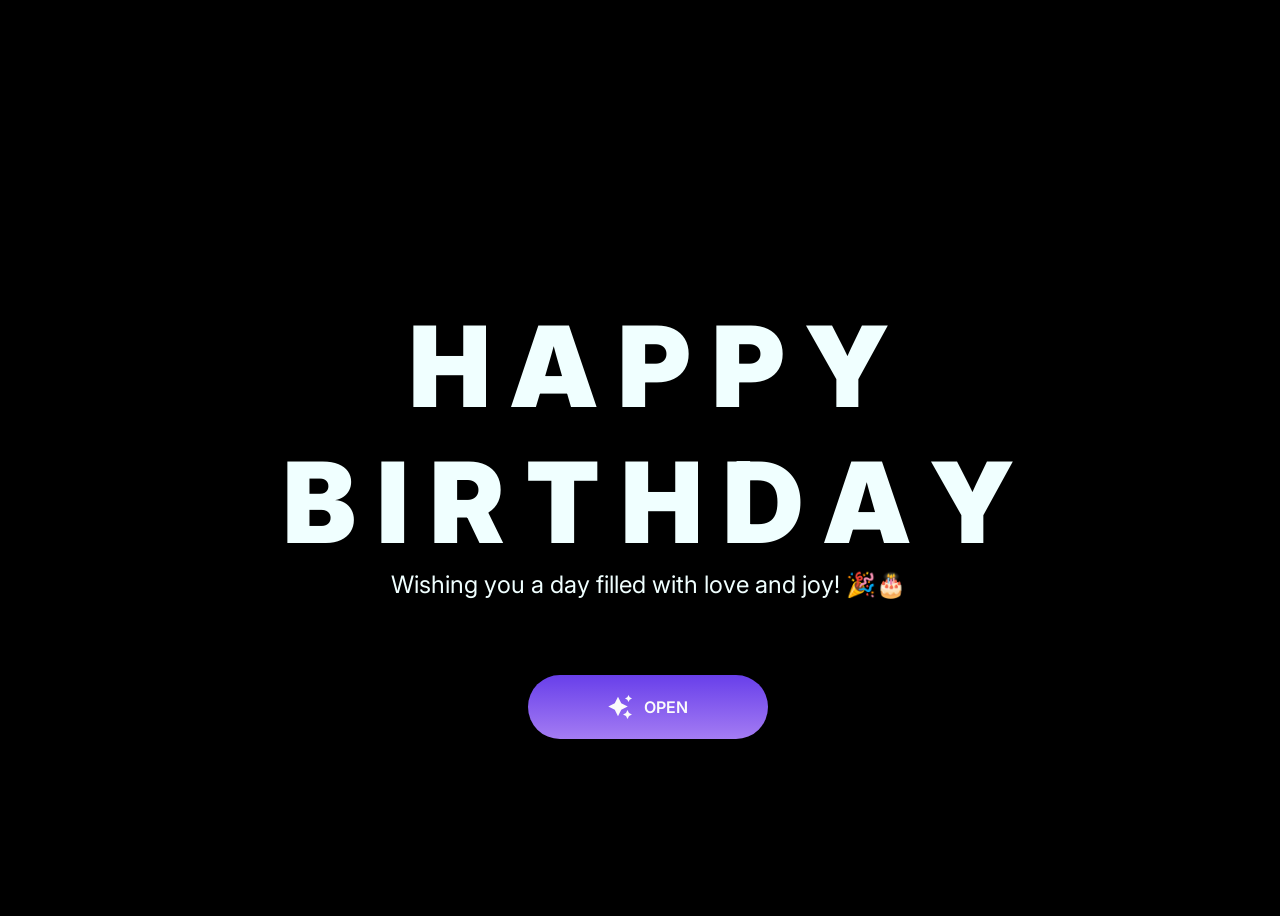
<file: birthday/website/HAPPY-BIRTHDAY-v3-main/index.html>
<!DOCTYPE html>
<html lang="en">

<head>
    <meta charset="UTF-8">
    <meta http-equiv="X-UA-Compatible" content="IE=edge">
    <meta name="viewport" content="width=device-width, initial-scale=1.0">
    <meta name="title" content="HAPPY BIRTHDAY v3 | Aoudumber Bade">
    <meta name="github" content="https://github.com/Aoudumber-Bade">
    <title>HAPPY BIRTHDAY v3 | Aoudumber Bade</title>
    <link rel="stylesheet" href="css/style.css">
    <link rel="icon" href="img/flowers.png" type="image/x-icon">

</head>

<body style="display: flex; justify-content: center; align-items: center; height: 100vh;">
    <div class="greetings">
        <span>H</span>
        <span>A</span>
        <span>P</span>
        <span>P</span>
        <span>Y</span>
    </div>
    <div class="greetings">
        <span>B</span>
        <span>I</span>
        <span>R</span>
        <span>T</span>
        <span>H</span>
        <span>D</span>
        <span>A</span>
        <span>Y</span>
    </div>
    <div style="text-align: center;" class="description">
        <span>Wishing you a day filled with love and joy! 🎉🎂</span>
    </div>
     <!-- Button -->
  <div style="position: absolute; top: 75vh; width: 100%; display: flex; justify-content: center;">
    <a href="./heartcaputre.html" class="btn">
      <svg height="24" width="24" fill="#FFFFFF" viewBox="0 0 24 24" data-name="Layer 1" id="Layer_1" class="sparkle">
        <path
          d="M10,21.236,6.755,14.745.264,11.5,6.755,8.255,10,1.764l3.245,6.491L19.736,11.5l-6.491,3.245ZM18,21l1.5,3L21,21l3-1.5L21,18l-1.5-3L18,18l-3,1.5ZM19.333,4.667,20.5,7l1.167-2.333L24,3.5,21.667,2.333,20.5,0,19.333,2.333,17,3.5Z">
        </path>
      </svg>

      <span class="text">OPEN</span>
    </a>
  </div>

    <!-- Credits -->
    
</body>

</html>
</file>
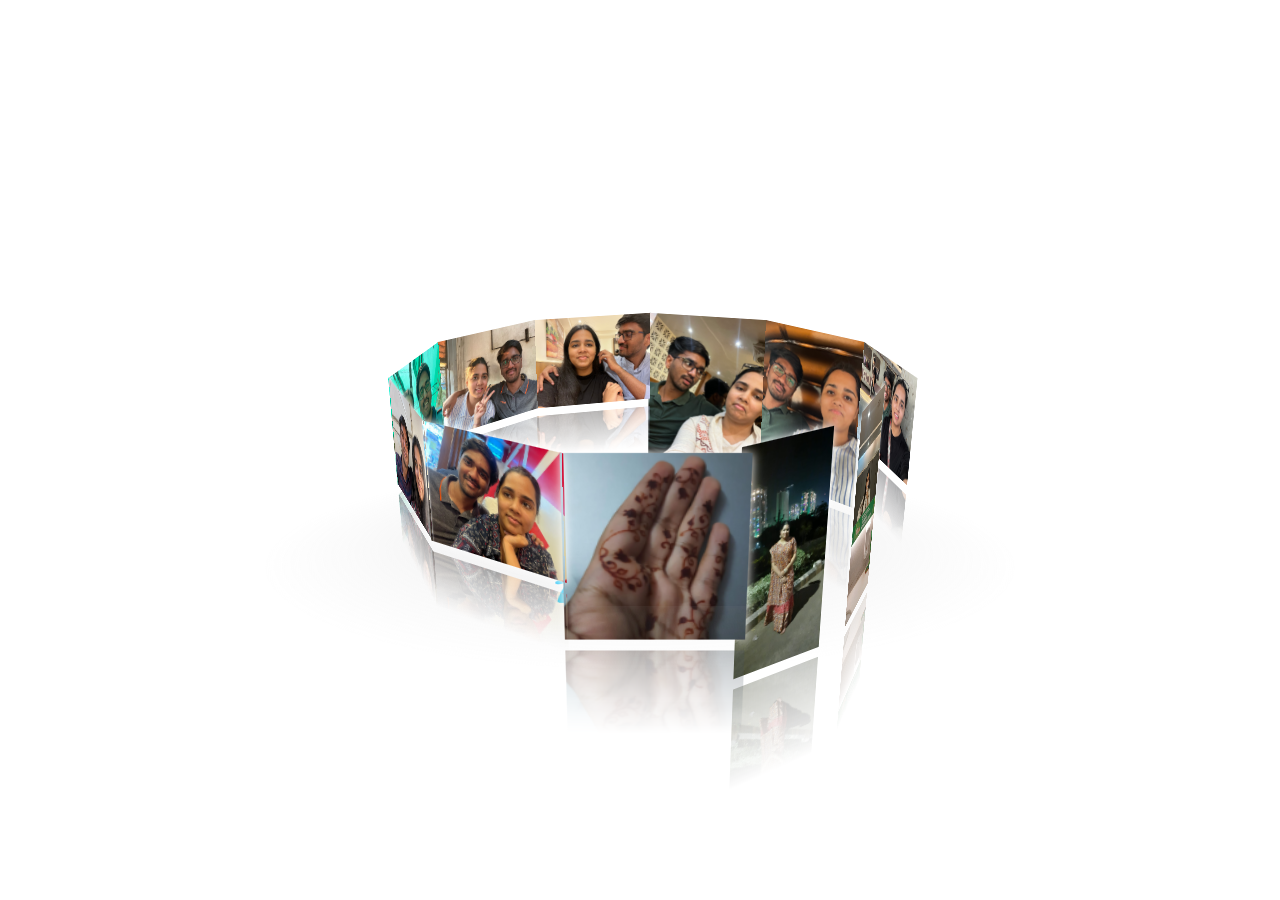
<file: birthday/website/birthday/love/index.html>
<!DOCTYPE html>
<html lang="vi">
<head>
    <meta charset="UTF-8">
    <meta http-equiv="X-UA-Compatible" content="IE=edge">
    <meta name="viewport" content="width=device-width, initial-scale=1.0">
    <title>Birthday</title>
    <link rel="shortcut icon" href="./icon.png" type="image/x-icon">
    <link rel="stylesheet" href="main.css">
    <link rel="preconnect" href="https://fonts.googleapis.com">
    <link rel="preconnect" href="https://fonts.gstatic.com" crossorigin>
    <link href="https://fonts.googleapis.com/css2?family=Dancing+Script&display=swap" rel="stylesheet">
</head>
<body>
    <div id="drag-container">
        <div id="spin-container">
            <img src="./images/r1.JPG" alt="">
            <img src="./images/r2.JPG" alt="">
            <img src="./images/r3.JPG" alt="">
            <img src="./images/r4.jpg" alt="">
            <img src="./images/r5.jpg" alt="">
            <img src="./images/r6.jpg" alt="">
            <img src="./images/r7.jpg" alt="">
            <img src="./images/r8.jpg" alt="">
            <img src="./images/r9.jpg" alt="">
            <img src="./images/r10.jpg" alt="">
            <img src="./images/r11.jpg" alt="">
            <p>Happy Birthday Minnii Babbyy</p>
        </div>
        <div id="ground"></div>
    </div>
    
    <div id="music-container"></div>
    <!-- <div id="canva">
        <canvas id="canvas"></canvas>
    </div> -->

    <!-- Audio tự động phát -->
    <audio id="myAudio" autoplay playsinline>
        <source src="music/setlove.mp3" type="audio/mpeg">
        <source src="music/setlove.ogg" type="audio/ogg">
    </audio>

    <script src="main.js"></script>

    <script>
        window.onload = function() {
            var audio = document.getElementById("myAudio");
            audio.muted = false;
            audio.play().catch(function(e) {
                console.log('Audio playback failed:', e);
            });

            // Hiệu ứng pháo hoa và trái tim
            const canvas = document.getElementById("canvas");
            const ctx = canvas.getContext("2d");
            canvas.width = window.innerWidth;
            canvas.height = window.innerHeight;

            function random(min, max) {
                return Math.random() * (max - min) + min;
            }

            function Firework(x, y) {
                this.x = x;
                this.y = y;
                this.radius = random(2, 4);
                this.color = `hsl(${random(0, 360)}, 100%, 50%)`;
                this.vx = random(-3, 3);
                this.vy = random(-3, 3);
                this.life = 100;
            }

            Firework.prototype.draw = function () {
                ctx.beginPath();
                ctx.arc(this.x, this.y, this.radius, 0, Math.PI * 2);
                ctx.fillStyle = this.color;
                ctx.fill();
            };

            Firework.prototype.update = function () {
                this.x += this.vx;
                this.y += this.vy;
                this.life--;
            };

            function Heart(x, y) {
                this.x = x;
                this.y = y;
                this.size = random(20, 40);
                this.color = 'red';
                this.vy = random(-2, -1);
                this.opacity = 1;
            }

            Heart.prototype.draw = function () {
                ctx.beginPath();
                ctx.moveTo(this.x, this.y);
                ctx.bezierCurveTo(this.x - this.size / 2, this.y - this.size / 2, this.x - this.size, this.y + this.size / 3, this.x, this.y + this.size);
                ctx.bezierCurveTo(this.x + this.size, this.y + this.size / 3, this.x + this.size / 2, this.y - this.size / 2, this.x, this.y);
                ctx.fillStyle = this.color;
                ctx.globalAlpha = this.opacity;
                ctx.fill();
                ctx.globalAlpha = 1;
            };

            Heart.prototype.update = function () {
                this.y += this.vy;
                this.opacity -= 0.01;
            };

            let fireworks = [];
            let hearts = [];

            function animate() {
                ctx.clearRect(0, 0, canvas.width, canvas.height);
                if (Math.random() < 0.1) {
                    fireworks.push(new Firework(random(0, canvas.width), random(0, canvas.height)));
                }
                if (Math.random() < 0.05) {
                    hearts.push(new Heart(random(0, canvas.width), canvas.height));
                }

                fireworks.forEach((firework, index) => {
                    firework.draw();
                    firework.update();
                    if (firework.life <= 0) {
                        fireworks.splice(index, 1);
                    }
                });

                hearts.forEach((heart, index) => {
                    heart.draw();
                    heart.update();
                    if (heart.opacity <= 0) {
                        hearts.splice(index, 1);
                    }
                });

                requestAnimationFrame(animate);
            }
            animate();
        };
    </script>
</body>
</html>
</file>
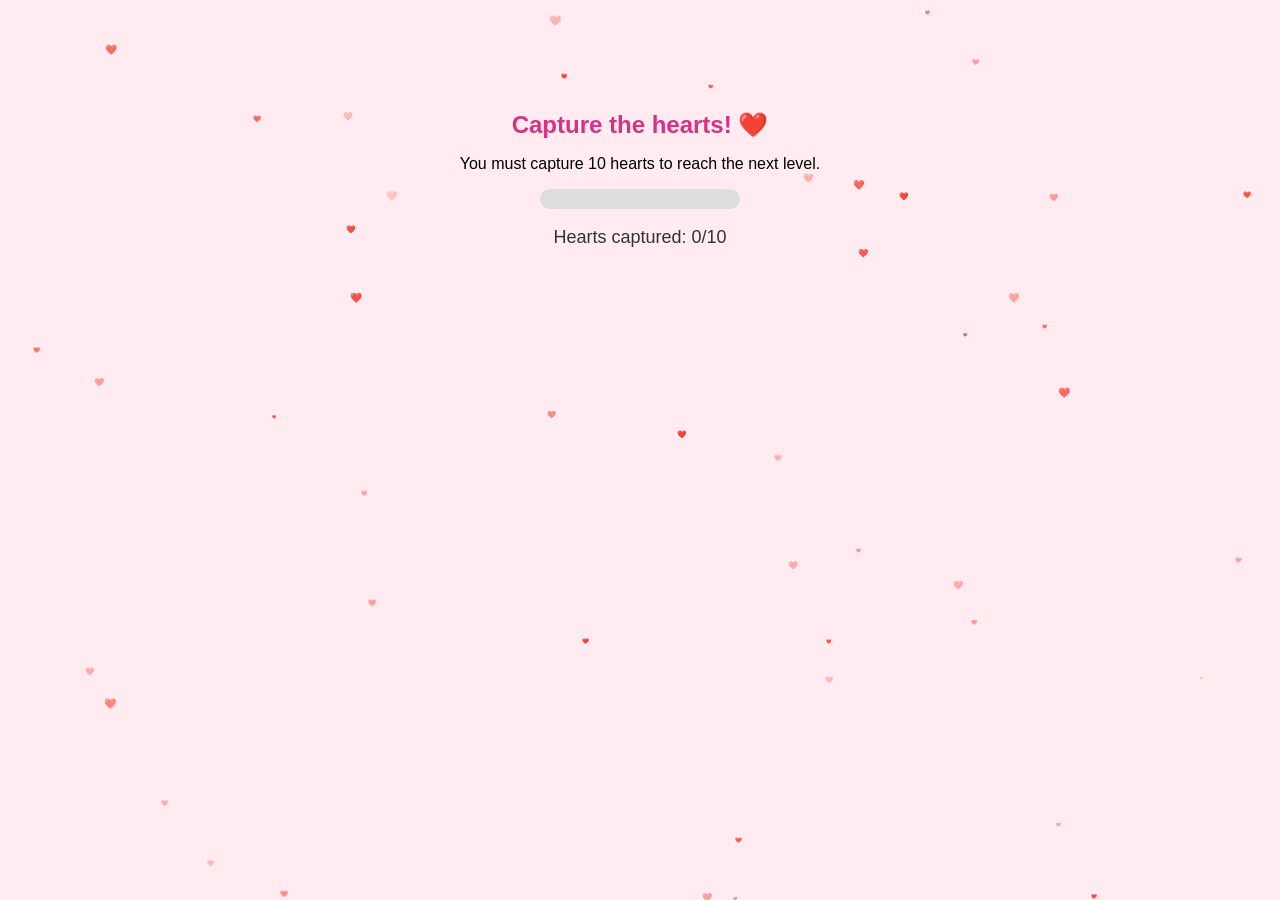
<file: birthday/website/HAPPY-BIRTHDAY-v3-main/heartcaputre.html>
<!DOCTYPE html>
<html lang="en">
<head>
    <meta charset="UTF-8">
    <meta name="viewport" content="width=device-width, initial-scale=1.0">
    <meta name="title" content="HAPPY BIRTHDAY v3 | Aoudumber Bade">
    <meta name="github" content="https://github.com/Aoudumber-Bade">
    <title>HAPPY BIRTHDAY v3 | Aoudumber Bade</title>
    <link rel="stylesheet" href="styles2.css">
</head>
<body>
    <!-- <audio id="musica" src="sound/Kurt-La_Mujer_Perfecta.mp3" loop></audio> -->
    <div class="container">
        <h1>Capture the hearts! ❤️</h1>
        <p>You must capture 10 hearts to reach the next level.</p>
        
        <div class="progress-bar">
            <div class="progress"></div>
        </div>

        <p class="counter">Hearts captured: <span id="score">0</span>/10</p>
        
        <div id="game-area"></div>
    </div>

    <canvas id="particles"></canvas>

    <script src="script2.js"></script>
    <script>
        
        </script>
</body>
</html>
</file>
<file: birthday/website/HAPPY-BIRTHDAY-v3-main/css/style.css>
@import url('https://fonts.googleapis.com/css2?family=Poppins:ital,wght@0,500;1,900&display=swap');
@import url('https://fonts.googleapis.com/css2?family=Amita:wght@400;700&family=Archivo:ital,wght@0,100..900;1,100..900&family=Bilbo+Swash+Caps&family=Inter:opsz,wght@14..32,500&family=Noto+Serif:ital,wght@0,100..900;1,100..900&family=Pacifico&family=Poppins:ital,wght@0,100;0,200;0,300;0,400;0,500;0,600;0,700;0,800;0,900;1,100;1,200;1,300;1,400;1,500;1,600;1,700;1,800;1,900&family=Tiro+Devanagari+Marathi:ital@0;1&display=swap');
*{
    font-family: "Inter", sans-serif;
}
body{
    color: azure;
    width: 100%;
    height: 82vh;
    display: flex;
    flex-direction: column;
    align-items: center;
    justify-content: center;
    background-color: black;
    /* padding-top: -30; */
}

.botones{
    padding: 9px;
    border-radius: 80px;
    background-color: transparent;
    border: none;
}

.botones a{
    background-color: #3856ff;
    padding: 15px 30px;
    border-radius: 80px;
    -webkit-border-radius: 80px;
    -moz-border-radius: 80px;
    -ms-border-radius: 80px;
    -o-border-radius: 80px;

}

.botones a:focus{
    background-color: rgb(50, 194, 194);
}

.greetings{
    font-size: 7rem;
    font-weight: 900;
}
.greetings > span{
    animation: glow 2.5s ease-in-out infinite;
}
@keyframes glow{
    0%, 100%{
        color: #fff;
        text-shadow: 0 0 12px #39c6d6, 0 0 50px #39c6d6, 0 0 100px #39c6d6;
    }
    10%, 90%{
        color: #111;
        text-shadow: none;
    }
}
.greetings > span:nth-child(2){
    animation-delay: .2s ;
}
.greetings > span:nth-child(3){
    animation-delay: .4s ;
}
.greetings > span:nth-child(4){
    animation-delay: .6s;
}
.greetings > span:nth-child(5){
    animation-delay: .8s;
}
.greetings > span:nth-child(6){
    animation-delay: 1s;
}
.greetings > span:nth-child(7){
    animation-delay: 1s;
}
.greetings > span:nth-child(8){
    animation-delay: 1s;
}


.description{
    font-size: 1.5rem;
    margin-bottom: 20px;
}

.button a{
    text-decoration: none;
    font-size: 1rem;
    color: #111;
}


.btn {
    border: none;
    width: 15em;
    height: 4em;
    border-radius: 3em;
    display: flex;
    justify-content: center;
    align-items: center;
    gap: 12px;
    background: linear-gradient(0deg, #A47CF3, #683FEA);
    text-decoration: none;
    color: #fff;
    cursor: pointer;
    transition: all 450ms ease-in-out;
}
  
  .sparkle {
    fill: #fbfbfb;
    transition: all 800ms ease;
  }
  
  .text {
    font-weight: 600;
    color: #fbfbfb;
    font-size: medium;
  }
  
  .btn:hover {
    background: linear-gradient(0deg, #A47CF3, #683FEA);
    box-shadow: inset 0px 1px 0px 0px rgba(255, 255, 255, 0.4),
      inset 0px -4px 0px 0px rgba(0, 0, 0, 0.2),
      0px 0px 0px 4px rgba(255, 255, 255, 0.2),
      0px 0px 180px 0px #9917FF;
    transform: translateY(-2px);
  }
  
  .btn:hover .text {
    color: white;
  }
  
  .btn:hover .sparkle {
    fill: white;
    transform: scale(1.2);
  }


@media screen and (max-width:574px){
    .greetings{
        display: block;
        font-size: 4rem;
        font-weight: 800;
        text-align: center;
    }
    .description{
        font-size: 2rem;
    }
    
    .button a{
        font-size: 1rem;
    }
}
</file>
<file: birthday/website/birthday/love/main.css>
@import url('https://fonts.googleapis.com/css2?family=Amita:wght@400;700&family=Archivo:ital,wght@0,100..900;1,100..900&family=Bilbo+Swash+Caps&family=Inter:opsz,wght@14..32,500&family=Noto+Serif:ital,wght@0,100..900;1,100..900&family=Pacifico&family=Poppins:ital,wght@0,100;0,200;0,300;0,400;0,500;0,600;0,700;0,800;0,900;1,100;1,200;1,300;1,400;1,500;1,600;1,700;1,800;1,900&family=Tiro+Devanagari+Marathi:ital@0;1&display=swap');

* {
    margin: 0;
    padding: 0;
  }
  
  html,
  body {
    height: 100%;
    /* for touch screen */
    touch-action: none; 
  }
  
  body {
    overflow: hidden;
    display: -webkit-box;
    display: -ms-flexbox;
    display: flex;
    font-family: "Pacifico", sans-serif;
    background: #ffffff;
    -webkit-perspective: 1000px;
            perspective: 1000px;
    -webkit-transform-style: preserve-3d;
            transform-style: preserve-3d;
  }
  
  #drag-container, #spin-container {
    position: relative;
    display: -webkit-box;
    display: -ms-flexbox;
    display: flex;
    margin: auto;
    -webkit-transform-style: preserve-3d;
            transform-style: preserve-3d;
    -webkit-transform: rotateX(-10deg);
            transform: rotateX(-10deg);
            z-index: 100;
  }
  
  #drag-container img, #drag-container video {
    -webkit-transform-style: preserve-3d;
            transform-style: preserve-3d;
    position: absolute;
    left: 0;
    top: 0;
    max-width: 120%;
    max-height: 120%; 
    line-height: 200px;
    font-size: 50px;
    text-align: center;
    -webkit-box-shadow: 0 0 8px #fff;
            box-shadow: 0 0 8px #fff;
    -webkit-box-reflect: below 10px linear-gradient(transparent, transparent, #0005);
  }
  
  #drag-container img:hover, #drag-container video:hover {
    -webkit-box-shadow: 0 0 15px #fffd;
            box-shadow: 0 0 15px #fffd;
    -webkit-box-reflect: below 10px linear-gradient(transparent, transparent, #0007);
  }
  
  #drag-container p {
    
    position: absolute;
    top: 100%;
    left: 50%;
    -webkit-transform: translate(-50%,-50%) rotateX(90deg);
            transform: translate(-50%,-50%) rotateX(90deg);
    color: rgb(0, 195, 255);
    animation: fadein ease 15s;
  }

  @keyframes fadein {
      from {
          opacity:0;
          
      }
      to {
          opacity: 1;
          
      }
  }
  
  #ground {
    width: 900px;
    height: 900px;
    position: absolute;
    top: 100%;
    left: 50%;
    -webkit-transform: translate(-50%,-50%) rotateX(90deg);
            transform: translate(-50%,-50%) rotateX(90deg);
    background: -webkit-radial-gradient(center center, farthest-side , #9993, transparent);
  }
  
  #music-container {
    position: absolute;
    top: 0;
    left: 0;
    display: none;
  }
  
  @-webkit-keyframes spin {
    from{
      -webkit-transform: rotateY(0deg);
              transform: rotateY(0deg);
    } to{
      -webkit-transform: rotateY(360deg);
              transform: rotateY(360deg);
    }
  }
  
  @keyframes spin {
    from{
      -webkit-transform: rotateY(0deg);
              transform: rotateY(0deg);
    } to{
      -webkit-transform: rotateY(360deg);
              transform: rotateY(360deg);
    }
  }
  @-webkit-keyframes spinRevert {
    from{
      -webkit-transform: rotateY(360deg);
              transform: rotateY(360deg);
    } to{
      -webkit-transform: rotateY(0deg);
              transform: rotateY(0deg);
    }
  }
  @keyframes spinRevert {
    from{
      -webkit-transform: rotateY(360deg);
              transform: rotateY(360deg);
    } to{
      -webkit-transform: rotateY(0deg);
              transform: rotateY(0deg);
    }
  }

  #canvas {
    background-color:transparent;   
    color: transparent; 
    margin: 0;
    overflow: hidden;
    background-repeat: no-repeat;
    width: 100vw;
  }


#canva {
    position: absolute;
    top: 0px;
    right: 0px;
    overflow: hidden;
}

p {
    font-weight: 600;
    font-size: 4vw;
    text-align: center;
    
}

@media screen and (max-width: 658px)    {
  p {
    font-weight: 600;
    font-size: 12vw;
    text-align: center;
}
}
</file>
<file: birthday/website/HAPPY-BIRTHDAY-v3-main/styles2.css>
body {
    margin: 0;
    padding: 0;
    display: flex;
    justify-content: center;
    align-items: center;
    height: 100vh;
    background-color: #ffebf0;
    font-family: Arial, sans-serif;
    overflow: hidden;
}

.container {
    text-align: center;
    z-index: 2;
    position: absolute;
}

h1 {
    font-size: 24px;
    color: #d63384;
}

.progress-bar {
    width: 200px;
    height: 20px;
    background-color: #ddd;
    border-radius: 10px;
    overflow: hidden;
    margin: 10px auto;
}

.progress {
    height: 100%;
    width: 0%;
    background-color: #ff4081;
    transition: width 0.3s;
}

.counter {
    font-size: 18px;
    color: #333;
}

#game-area {
    position: relative;
    width: 100vw;
    height: 60vh;
    overflow: hidden;
}

.heart {
    position: absolute;
    font-size: 2rem;
    cursor: pointer;
    animation: fall 4s linear forwards;
}

@keyframes fall {
    from { transform: translateY(0); opacity: 1; }
    to { transform: translateY(100vh); opacity: 0; }
}

/* Fondo de partículas */
canvas {
    position: fixed;
    top: 0;
    left: 0;
    width: 100vw;
    height: 100vh;
    pointer-events: none;
    z-index: 1;
}
</file>
